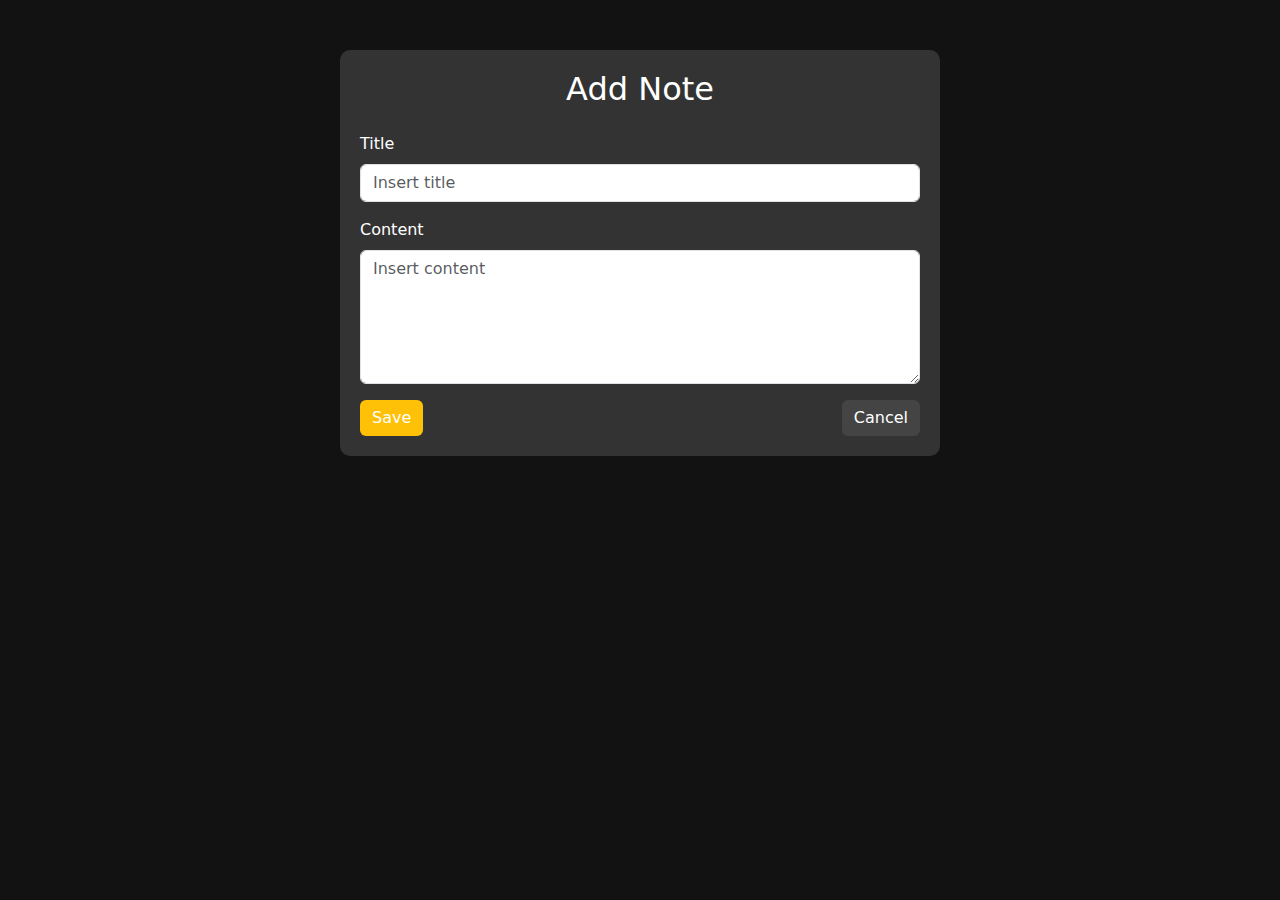
<file: PBL/templates/add_note.html>
<!DOCTYPE html>
<html lang="en">
<head>
    <meta charset="UTF-8">
    <meta name="viewport" content="width=device-width, initial-scale=1.0">
    <title>Tambah Catatan</title>
    <link href="https://cdn.jsdelivr.net/npm/bootstrap@5.3.0-alpha1/dist/css/bootstrap.min.css" rel="stylesheet">
    <style>
        body {
            background-color: #121212;
            color: #fff;
        }
        .form-container {
            max-width: 600px;
            margin: auto;
            margin-top: 50px;
            padding: 20px;
            border-radius: 10px;
            background-color: #333;
        }
        .btn-primary {
            background-color: #ffc107;
            border: none;
        }
        .btn-secondary {
            background-color: #444;
            border: none;
        }
    </style>
</head>
<body>
    <div class="form-container">
        <h2 class="text-center mb-4">Add Note</h2>
        <form method="post">
            <div class="mb-3">
                <label for="title" class="form-label">Title</label>
                <input type="text" class="form-control" id="title" name="title" placeholder="Insert title" required>
            </div>
            <div class="mb-3">
                <label for="content" class="form-label">Content</label>
                <textarea class="form-control" id="content" name="content" rows="5" placeholder="Insert content" required></textarea>
            </div>
            <div class="d-flex justify-content-between">
                <button type="submit" class="btn btn-primary">Save</button>
                <a href="{{ url_for('index') }}" class="btn btn-secondary">Cancel</a>
            </div>
        </form>
    </div>
</body>
</html>
</file>
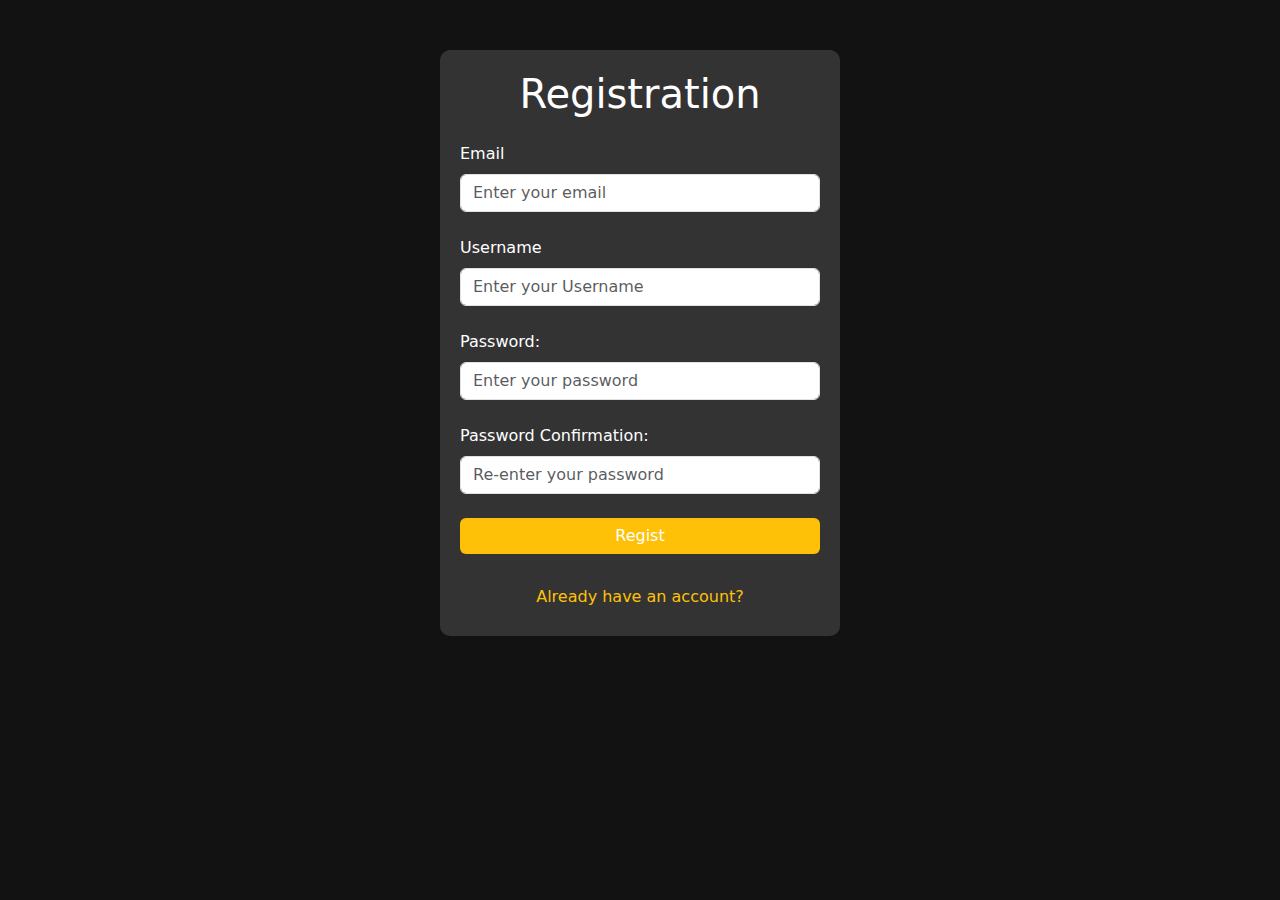
<file: PBL/templates/register.html>
<!DOCTYPE html>
<html lang="en">
<head>
    <meta charset="UTF-8">
    <meta name="viewport" content="width=device-width, initial-scale=1.0">
    <title>Registration</title>
    <link href="https://cdn.jsdelivr.net/npm/bootstrap@5.3.0-alpha1/dist/css/bootstrap.min.css" rel="stylesheet">
    <style>
        body {
            background-color: #121212;
            color: #fff;
        }
        .form-container {
            max-width: 400px;
            margin: auto;
            margin-top: 50px;
            padding: 20px;
            border-radius: 10px;
            background-color: #333;
        }
        .btn-primary {
            background-color: #ffc107;
            border: none;
        }
        .btn-link {
            color: #ffc107;
            text-decoration: none;
        }
        .btn-link:hover {
            text-decoration: underline;
        }
    </style>
</head>
<body>
    <div class="form-container">
        <h1 class="text-center mb-4">Registration</h1>
        <form method="post">
            <div>
                <label class="form-label"> Email </label>
                <input class = "form-control" type="email" name="email" required placeholder="Enter your email"><br>
            </div>
            <div>
            <label class="form-label"> Username</label>
            <input class = "form-control" type="text" name="username" required placeholder="Enter your Username"><br>
            </div>
            <div>
                <label class="form-label">Password:</label>
                <input class = "form-control" type ="password" name="password" required minlenght="6"placeholder="Enter your password"><br>
            </div>
            <div>
                <label class="form-label">Password Confirmation:</label>
                <input type="password" name="confirm_password" required class="form-control" placeholder="Re-enter your password"><br>
            </div>
            <button type="submit" class="btn btn-primary w-100">Regist</button>
        </form>
        <div class="text-center mt-4">
            <a href="{{ url_for('login')}}" class = "btn btn-link">Already have an account?</a>
        </div>
    </div>
</body>
</html>
</file>
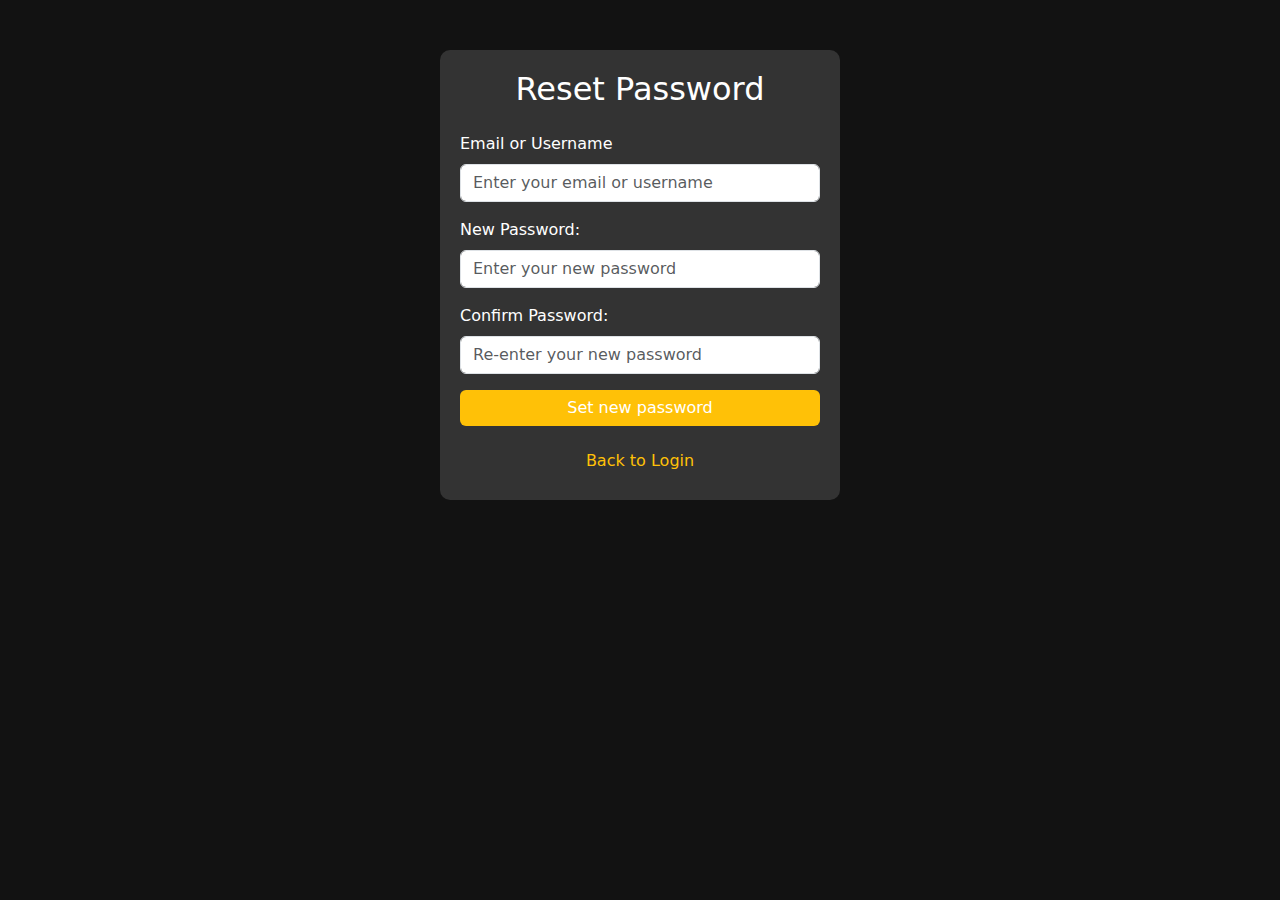
<file: PBL/templates/reset_password.html>
<!DOCTYPE html>
<html lang="en">
<head>
    <meta charset="UTF-8">
    <meta name="viewport" content="width=device-width, initial-scale=1.0">
    <title>Forgot Password</title>
    <link href="https://cdn.jsdelivr.net/npm/bootstrap@5.3.0-alpha1/dist/css/bootstrap.min.css" rel="stylesheet">
    <style>
        body {
            background-color: #121212;
            color: #fff;
        }
        .form-container {
            max-width: 400px;
            margin: auto;
            margin-top: 50px;
            padding: 20px;
            border-radius: 10px;
            background-color: #333;
        }
        .btn-primary {
            background-color: #ffc107;
            border: none;
        }
        .btn-link {
            color: #ffc107;
            text-decoration: none;
        }
        .btn-link:hover {
            text-decoration: underline;
        }
    </style>
</head>
<body>
    <div class="form-container">
        <h2 class="text-center mb-4">Reset Password</h2>
        <form method="post">
            <div class="mb-3">
                <label for="email_or_username" class="form-label">Email or Username</label>
                <input type="text" class="form-control" id="email_or_username" name="email_or_username" placeholder="Enter your email or username" required>
            </div>
            <div class="mb-3">
                <label for="new_password" class="form-label">New Password:</label>
                <input type="password" class="form-control" id="new_password" name="new_password" minlength='6'placeholder='Enter your new password' required>
            </div>
            <div class="mb-3">
                <label for="confirm_new_password" class="form-label">Confirm Password:</label>
                <input type="password" class="form-control" id="confirm_new_password" name="confirm_new_password" placeholder="Re-enter your new password" required>
            </div>
            <button type="submit" class="btn btn-primary w-100">Set new password</button>
        </form>
        <div class="text-center mt-3">
            <a href="{{ url_for('login') }}" class="btn btn-link">Back to Login</a>
        </div>
    </div>
</body>
</html>
</file>
